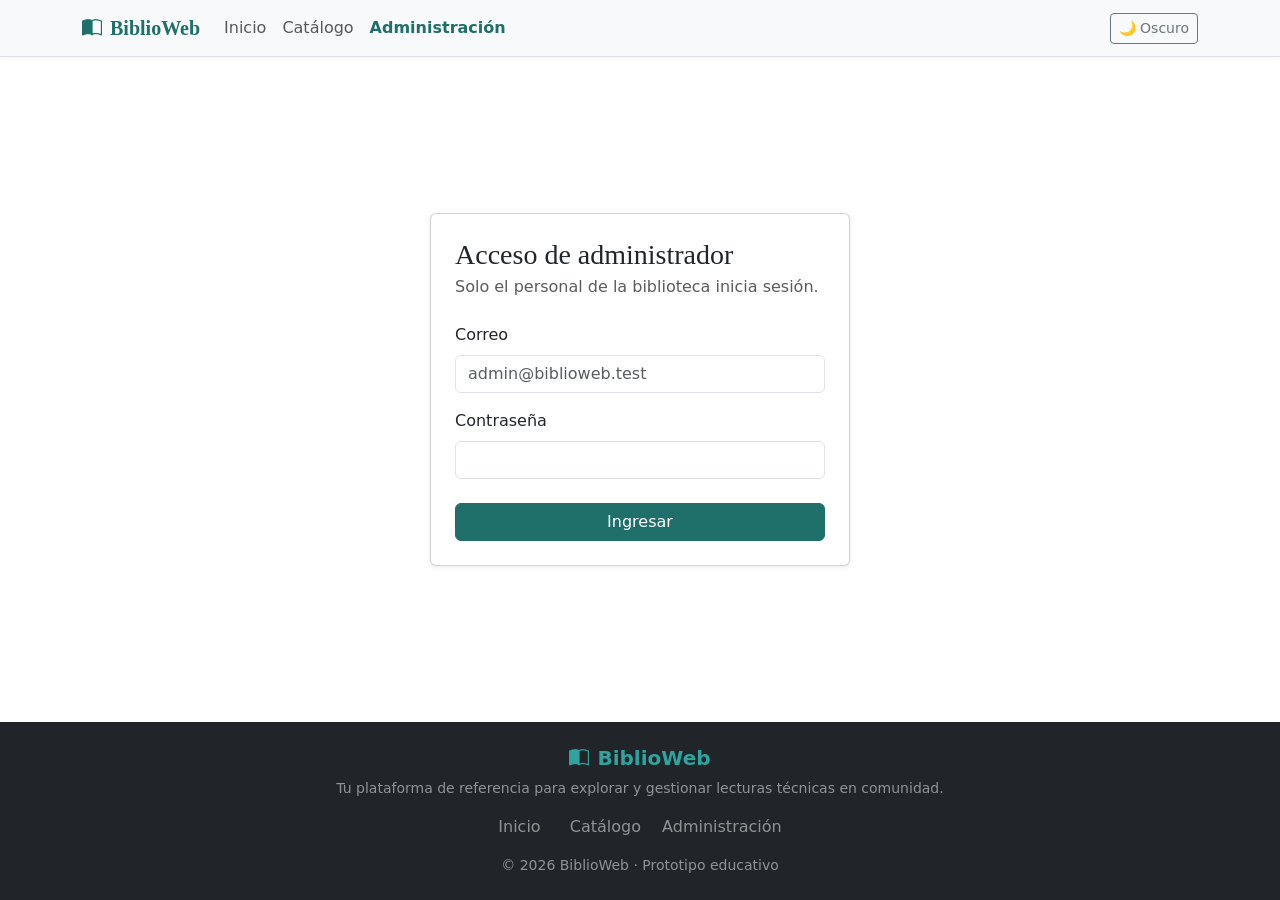
<file: Biblioweb/login.html>
<!DOCTYPE html>
<html lang="en">
<head>
  <meta charset="UTF-8">
  <meta name="viewport" content="width=device-width, initial-scale=1">
  <title>Acceso de administrador - BiblioWeb</title>

  <link href="https://cdn.jsdelivr.net/npm/bootstrap@5.3.3/dist/css/bootstrap.min.css" rel="stylesheet">
  <link href="https://cdn.jsdelivr.net/npm/bootstrap-icons@1.11.3/font/bootstrap-icons.min.css" rel="stylesheet">

  <link href="css/base.css" rel="stylesheet">
  <link href="css/estilos.css" rel="stylesheet">

  <script src="js/tema.js"></script>
</head>
<body>
  <nav class="navbar navbar-expand-lg bg-body-tertiary border-bottom sticky-top">
    <div class="container">
      <a class="navbar-brand d-flex align-items-center gap-2" href="index.html"><i class="bi bi-book-half"></i>BiblioWeb</a>
      <button class="navbar-toggler" type="button" data-bs-toggle="collapse"
              data-bs-target="#menu" aria-controls="menu" aria-expanded="false" aria-label="Abrir menú">
        <span class="navbar-toggler-icon"></span>
      </button>
      <div class="collapse navbar-collapse" id="menu">
        <ul class="navbar-nav me-auto mb-2 mb-lg-0">
          <li class="nav-item"><a class="nav-link" href="index.html">Inicio</a></li>
          <li class="nav-item"><a class="nav-link" href="catalogo.html">Catálogo</a></li>
          <li class="nav-item"><a class="nav-link active" aria-current="page" href="login.html">Administración</a></li>
        </ul>
        <button id="btn-tema" type="button" class="btn btn-outline-secondary btn-sm">🌙 Oscuro</button>
      </div>
    </div>
  </nav>

  <main class="container d-flex justify-content-center align-items-center py-5">
    <div class="card shadow-sm login-card">
      <div class="card-body p-4">
        <h1 class="h3 mb-1">Acceso de administrador</h1>
        <p class="text-body-secondary mb-4">Solo el personal de la biblioteca inicia sesión.</p>

        <div id="mensaje-error" class="alert alert-danger d-none" role="alert"></div>

        <form id="form-login" novalidate>
          <div class="mb-3">
            <label for="correo" class="form-label">Correo</label>
            <input type="email" class="form-control" id="correo" autocomplete="username"
                   placeholder="admin@biblioweb.test">
          </div>
          <div class="mb-4">
            <label for="clave" class="form-label">Contraseña</label>
            <input type="password" class="form-control" id="clave" autocomplete="current-password">
          </div>
          <button type="submit" class="btn btn-biblio w-100">Ingresar</button>
        </form>
      </div>
    </div>
  </main>

  <footer class="footer-biblio bg-dark text-white py-4 mt-auto">
    <div class="container text-center">
      <h5 class="footer-brand fw-bold mb-2"><i class="bi bi-book-half me-2"></i>BiblioWeb</h5>
      <p class="text-white-50 small mb-3">Tu plataforma de referencia para explorar y gestionar lecturas técnicas en comunidad.</p>
      <ul class="list-inline mb-3">
        <li class="list-inline-item"><a href="index.html" class="text-white-50 text-decoration-none">Inicio</a></li>
        <li class="list-inline-item mx-3"><a href="catalogo.html" class="text-white-50 text-decoration-none">Catálogo</a></li>
        <li class="list-inline-item"><a href="login.html" class="text-white-50 text-decoration-none">Administración</a></li>
      </ul>
      <p class="text-white-50 small mb-0">&copy; 2026 BiblioWeb · Prototipo educativo</p>
    </div>
  </footer>

  <script src="https://cdn.jsdelivr.net/npm/bootstrap@5.3.3/dist/js/bootstrap.bundle.min.js"></script>
  <script src="js/auth.js"></script>
</body>
</html>
</file>
<file: Biblioweb/css/base.css>
:root {
  --bw-acento: #1f6f6b;         
  --bw-acento-oscuro: #2fa39d; 
}
[data-bs-theme="dark"] { --bw-acento: var(--bw-acento-oscuro); }

body {
  min-height: 100vh;
  display: flex;
  flex-direction: column;
  transition: background-color .2s, color .2s;
}
main { flex: 1 0 auto; }

h1, h2, h3, .navbar-brand {
  font-family: Georgia, "Times New Roman", serif;
}
.navbar-brand { color: var(--bw-acento) !important; font-weight: 700; }

:focus-visible {
  outline: 3px solid var(--bw-acento);
  outline-offset: 2px;
}
.form-control:focus {
  border-color: var(--bw-acento);
  box-shadow: 0 0 0 .25rem color-mix(in srgb, var(--bw-acento) 30%, transparent);
}

.btn-biblio {
  --bs-btn-color: #fff;
  --bs-btn-bg: #1f6f6b;
  --bs-btn-border-color: #1f6f6b;
  --bs-btn-hover-color: #fff;
  --bs-btn-hover-bg: #185856;
  --bs-btn-hover-border-color: #185856;
  --bs-btn-active-bg: #144745;
  --bs-btn-active-border-color: #144745;
}

.login-card { max-width: 420px; width: 100%; }

@media (prefers-reduced-motion: reduce) {
  body { transition: none; }
}
</file>
<file: Biblioweb/css/estilos.css>
:root,
[data-bs-theme="light"] {
  --bs-primary: #1f6f6b;
  --bs-primary-rgb: 31, 111, 107;
  --bs-primary-text-emphasis: #0c2c2b;
  --bs-primary-bg-subtle: #d2e2e1;
  --bs-primary-border-subtle: #a5c5c4;
  --bs-link-color: #1f6f6b;
  --bs-link-color-rgb: 31, 111, 107;
  --bs-link-hover-color: #185856;
  --bs-link-hover-color-rgb: 24, 88, 86;
}
[data-bs-theme="dark"] {
  --bs-primary: #2fa39d;
  --bs-primary-rgb: 47, 163, 157;
  --bs-primary-text-emphasis: #82c8c4;
  --bs-primary-bg-subtle: #09211f;
  --bs-primary-border-subtle: #13413f;
  --bs-link-color: #2fa39d;
  --bs-link-color-rgb: 47, 163, 157;
  --bs-link-hover-color: #82c8c4;
  --bs-link-hover-color-rgb: 130, 200, 196;
}

.btn-primary,
.btn-1 {
  --bs-btn-color: #fff;
  --bs-btn-bg: #1f6f6b;
  --bs-btn-border-color: #1f6f6b;
  --bs-btn-hover-color: #fff;
  --bs-btn-hover-bg: #185856;
  --bs-btn-hover-border-color: #185856;
  --bs-btn-active-color: #fff;
  --bs-btn-active-bg: #144745;
  --bs-btn-active-border-color: #144745;
  --bs-btn-focus-shadow-rgb: 31, 111, 107;
}
.btn-outline-primary {
  --bs-btn-color: var(--bw-acento);
  --bs-btn-border-color: var(--bw-acento);
  --bs-btn-hover-color: #fff;
  --bs-btn-hover-bg: #1f6f6b;
  --bs-btn-hover-border-color: #1f6f6b;
  --bs-btn-active-color: #fff;
  --bs-btn-active-bg: #185856;
  --bs-btn-active-border-color: #185856;
  --bs-btn-focus-shadow-rgb: 31, 111, 107;
}

.navbar { box-shadow: 0 2px 4px rgba(0, 0, 0, .04); }
.navbar-nav .nav-link { transition: color .2s ease-in-out; }
.navbar-nav .nav-link:hover,
.navbar-nav .nav-link.active {
  color: var(--bw-acento) !important;
}
.navbar-nav .nav-link.active { font-weight: 600; }

.footer-biblio .footer-brand { color: #2fa39d; }
.footer-biblio a { transition: color .2s ease-in-out; }
.footer-biblio a:hover { color: #fff !important; }

.card-libro {
  transition: transform .2s ease-in-out, box-shadow .2s ease-in-out;
}
.card-libro:hover {
  transform: translateY(-4px);
  box-shadow: 0 1rem 3rem rgba(0, 0, 0, .12) !important;
}

.table > thead {
  --bs-table-bg: var(--bs-tertiary-bg);
  --bs-table-color: var(--bs-body-color);
}

body { overflow-x: hidden; }

@media (prefers-reduced-motion: reduce) {
  .card-libro, .navbar-nav .nav-link, .footer-biblio a { transition: none; }
  .card-libro:hover { transform: none; }
}
</file>
